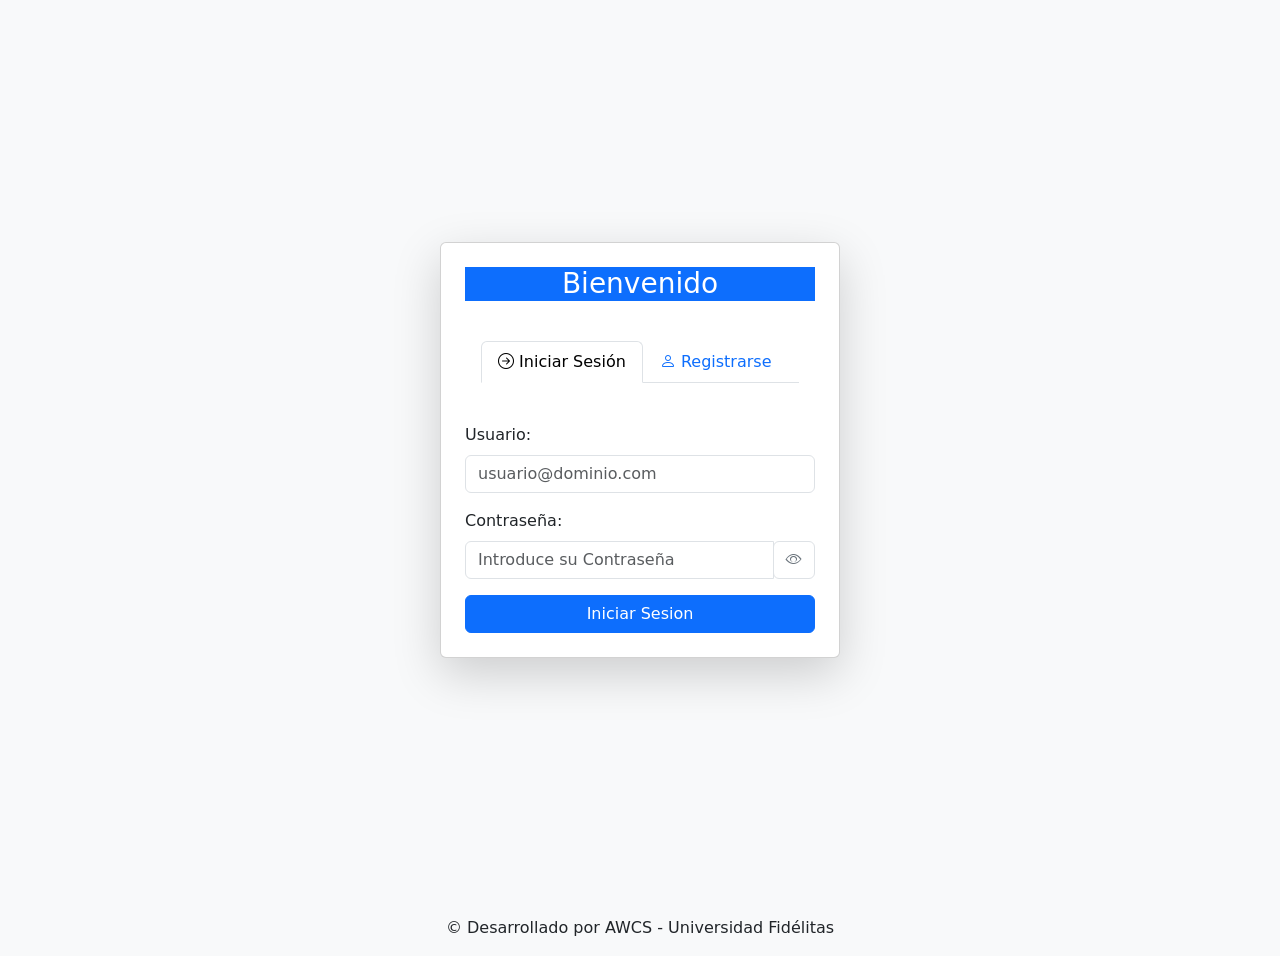
<file: index.html>
<!DOCTYPE html>
<html lang="en">
<head>
    <meta charset="UTF-8">
    <meta name="viewport" content="width=device-width, initial-scale=1.0">
    <link href="https://cdn.jsdelivr.net/npm/bootstrap@5.3.6/dist/css/bootstrap.min.css" rel="stylesheet">
    <link href="https://cdn.jsdelivr.net/npm/bootstrap-icons@1.11.3/font/bootstrap-icons.css" rel="stylesheet">
    <link href="./CSS/styles.css" rel="stylesheet">
    <title>Clase 05</title>
</head>
<body class="bg-light">
    <main>
        <div class="container d-flex justify-content-center align-items-center min-vh-100"> 
            <div class="card p-4 shadow-lg w-100" style="max-width: 400px;">
                <h3 Class="card-title text-center text-white bg-primary mb-4">Bienvenido</h3>
                <div class="card-body">
                    <ul class="nav nav-tabs mb-4" id="authTabs" role="tablist">
                        <li class="nav-item" role="presentation">
                            <button class="nav-link active" id="login-tab" data-bs-toggle="tab" data-bs-target="#login" type="button" role="tab" aria-controls="login" aria-selected="true">
                                <i class="bi bi-arrow-right-circle"></i> Iniciar Sesión
                            </button>
                        </li>
                        <li class="nav-item" role="presentation">
                            <button class="nav-link" id="register-tab" data-bs-toggle="tab" data-bs-target="#register" type="button" role="tab" aria-controls="register" aria-selected="false">
                                <i class="bi bi-person"></i> Registrarse
                            </button>
                        </li>
                    </ul>
                </div>
                <!-- Tab content-->
                <div class="tab-content" id="authTabsContent">
                    <!-- Tab Login-->
                    <div class="tab-pane fade show active" id="login" role="tabpanel" aria-labelledby="login-tab">
                        <form id="loginform" method="post">
                            <div class="mb-3">
                                <label class="form-label" for="user">Usuario:</label>
                                <input type="email" id="user" name="user" class="form-control" required placeholder="usuario@dominio.com">
                            </div>
                            <label for="password" class="form-label">Contraseña:</label>
                            <div class="input-group mb-3">
                                <input id="password" type="password" name="password" class="form-control" placeholder="Introduce su Contraseña" aria-label="Contraseña" required>
                                <button type="button" class="btn btn-outline-secondary border rounded-2" id="togglePassword" aria-label="Mostrar Contraseña" title="Mostrar Contraseña">
                                    <i class="bi bi-eye"></i>
                                </button>
                            </div>
                            <button type="submit" class="btn btn-primary w-100">Iniciar Sesion</button>
                            <div id="login-error" class="text-danger mt-3" style="display: none;">
                                <p>Correo o contraseña invalida</p>
                            </div>
                        </form>
                    </div>

                    <!--Tab Register-->
                    <div class="tab-pane fade show" id="register" role="tabpanel" aria-labelledby="register-tab">
                        <form id="registerform" method="post">
                            <div class="mb-3">
                                <label class="form-label" for="name">Nombre Completo:</label>
                                <input type="text" id="name" name="name" class="form-control" required placeholder="Juan Perez">
                            </div>
                            <div class="mb-3">
                                <label class="form-label" for="email">Correo Electronico:</label>
                                <input type="email" id="email" name="email" class="form-control" required placeholder="usuario@dominio.com">
                            </div>
                            <label for="register-password" class="form-label">Contraseña:</label>
                            <div class="input-group mb-3">
                                <input id="register-password" type="password" name="register-password" class="form-control" placeholder="Introduce su Contraseña" aria-label="Contraseña" required>
                                <button type="button" class="btn btn-outline-secondary border rounded-2" id="toggleRegisterPassword" aria-label="Mostrar Contraseña" title="Mostrar Contraseña">
                                    <i class="bi bi-eye"></i>
                                </button>
                            </div>
                            <label for="register-password-confirm" class="form-label">Confirmar Contraseña:</label>
                            <div class="input-group mb-3">
                                <input id="register-password-confirm" type="password" name="register-password-confirm" class="form-control" placeholder="Repite su Contraseña" aria-label="Contraseña" required>
                                <button type="button" class="btn btn-outline-secondary border rounded-2" id="toggleRegisterPasswordConfirm" aria-label="Mostrar Contraseña" title="Mostrar Contraseña">
                                    <i class="bi bi-eye"></i>
                                </button>
                            </div>
                            <button type="submit" class="btn btn-success w-100">Rgistrarse</button>
                            <div id="register-error" class="text-danger mt-3" style="display: none;">
                                <p>Error al registro. Verifica los datos</p>
                            </div>
                            <div id="register-success" class="text-success mt-3" style="display: none;">
                                <p>¡Registro exitoso! Redirigiendo...</p>
                            </div>
                        </form>
                    </div>
                </div>
            </div>
        </div>
    </main>
    <footer class="text-center mt-3">
        <p>&copy; Desarrollado por AWCS - Universidad Fidélitas</p>
    </footer>
    <script src="https://cdn.jsdelivr.net/npm/bootstrap@5.3.6/dist/js/bootstrap.bundle.min.js"></script>
    <script src="./JS/authentication.js"></script>
</body>
</html>
</file>
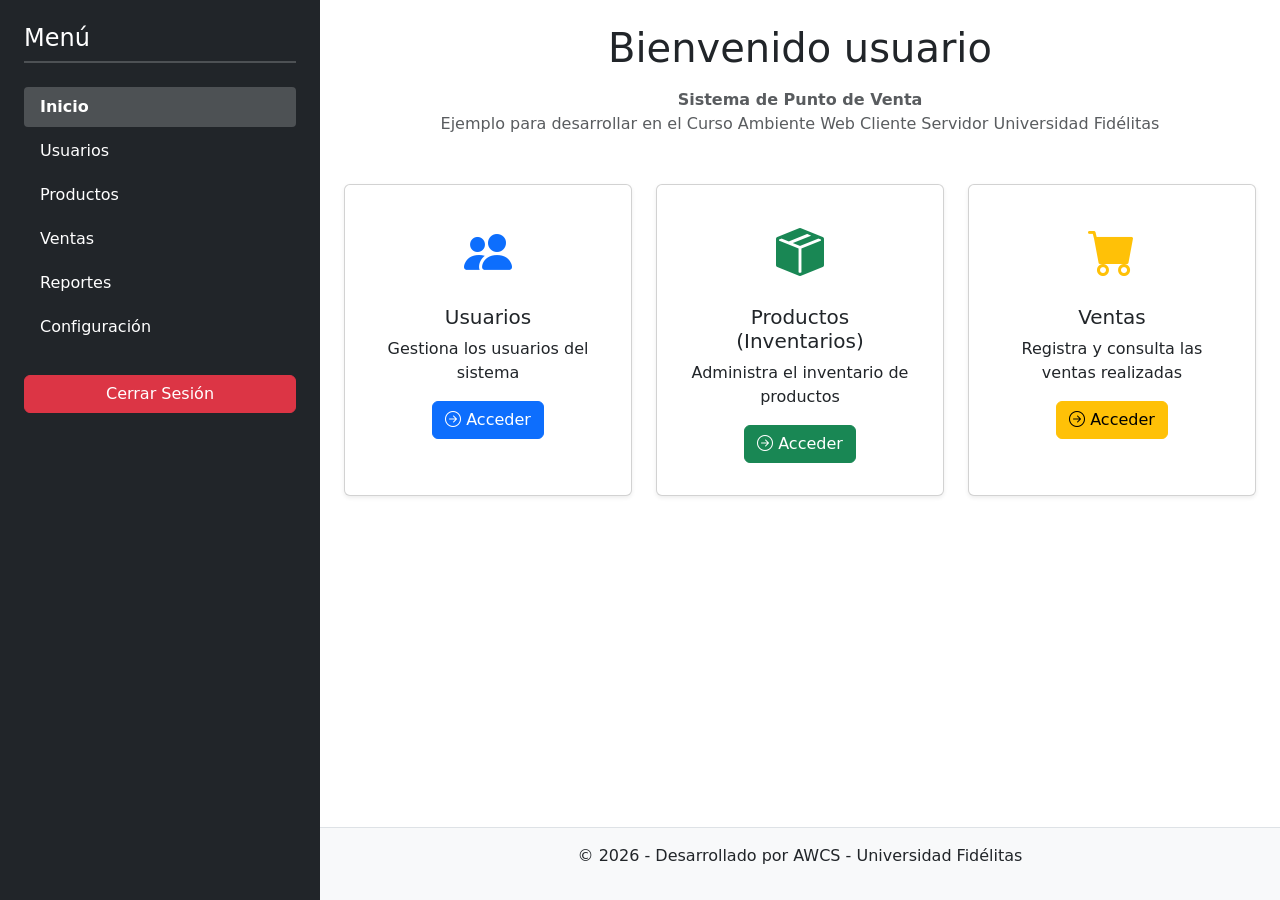
<file: home.html>
<!DOCTYPE html>
<html lang="es">
<head>
    <meta charset="UTF-8">
    <meta name="viewport" content="width=device-width, initial-scale=1.0">
    <link href="https://cdn.jsdelivr.net/npm/bootstrap@5.3.6/dist/css/bootstrap.min.css" rel="stylesheet">
    <link href="https://cdn.jsdelivr.net/npm/bootstrap-icons@1.11.3/font/bootstrap-icons.css" rel="stylesheet">
    <link href="./CSS/styles.css" rel="stylesheet">
    <title>Inicio</title>
</head>
<body>
    <div class="container-fluid min-vh-100">
        <div class="row min-vh-100" id="main-row">
            <!-- Navbar y footer se insertan dinámicamente aquí -->
            
            <main class="col-md-9 p-4">
                <h1 class="text-center mb-3">Bienvenido usuario</h1>
                <p class="text-center text-muted mb-5">
                    <strong>Sistema de Punto de Venta</strong><br>
                    Ejemplo para desarrollar en el Curso Ambiente Web Cliente Servidor Universidad Fidélitas
                </p>

                <!-- Cards de acceso rápido -->
                <div class="row g-4">
                    <div class="col-md-4">
                        <div class="card h-100 shadow-sm hover-card">
                            <div class="card-body text-center">
                                <div class="mb-3">
                                    <i class="bi bi-people-fill text-primary" style="font-size: 3rem;"></i>
                                </div>
                                <h5 class="card-title">Usuarios</h5>
                                <p class="card-text">Gestiona los usuarios del sistema</p>
                                <a href="./usuarios.html" class="btn btn-primary">
                                    <i class="bi bi-arrow-right-circle"></i> Acceder
                                </a>
                            </div>
                        </div>
                    </div>

                    <div class="col-md-4">
                        <div class="card h-100 shadow-sm hover-card">
                            <div class="card-body text-center">
                                <div class="mb-3">
                                    <i class="bi bi-box-seam-fill text-success" style="font-size: 3rem;"></i>
                                </div>
                                <h5 class="card-title">Productos (Inventarios)</h5>
                                <p class="card-text">Administra el inventario de productos</p>
                                <a href="./inventarios.html" class="btn btn-success">
                                    <i class="bi bi-arrow-right-circle"></i> Acceder
                                </a>
                            </div>
                        </div>
                    </div>

                    <div class="col-md-4">
                        <div class="card h-100 shadow-sm hover-card">
                            <div class="card-body text-center">
                                <div class="mb-3">
                                    <i class="bi bi-cart-fill text-warning" style="font-size: 3rem;"></i>
                                </div>
                                <h5 class="card-title">Ventas</h5>
                                <p class="card-text">Registra y consulta las ventas realizadas</p>
                                <a href="./ventas.html" class="btn btn-warning">
                                    <i class="bi bi-arrow-right-circle"></i> Acceder
                                </a>
                            </div>
                        </div>
                    </div>
                </div>
            </main>
        </div>
    </div>
    
    <script src="https://cdn.jsdelivr.net/npm/bootstrap@5.3.6/dist/js/bootstrap.bundle.min.js"></script>
    <script src="./JS/componentes.js"></script>
    <script>
        // Inicializar layout con la página actual
        initLayout('home');
    </script>
</body>
</html>
</file>
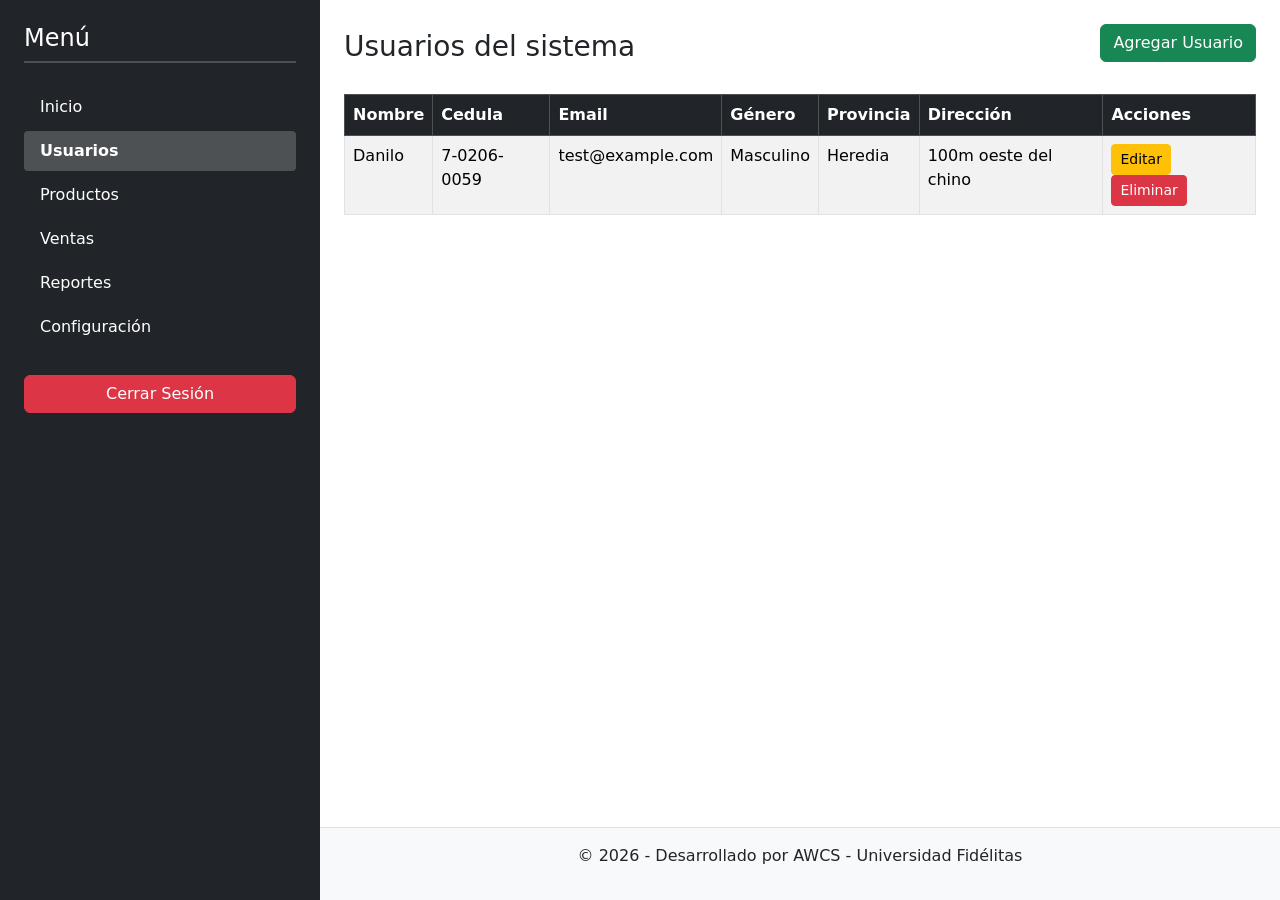
<file: usuarios.html>
<!DOCTYPE html>
<html lang="es">
<head>
    <meta charset="UTF-8">
    <meta name="viewport" content="width=device-width, initial-scale=1.0">
    <link href="https://cdn.jsdelivr.net/npm/bootstrap@5.3.6/dist/css/bootstrap.min.css" rel="stylesheet">
    <link href="https://cdn.jsdelivr.net/npm/bootstrap-icons@1.11.3/font/bootstrap-icons.css" rel="stylesheet">
    <link href="./CSS/styles.css" rel="stylesheet">
    <title>Usuarios</title>
</head>
<body>
    <div class="container-fluid">
        <div class="row min-vh-100" id="main-row">
            <!-- Navbar y footer se insertan dinámicamente aquí -->
            
            <main class="col-md-9 p-4">
                <div class="d-flex justify-content-between align-items-center mb-3">
                    <h3>Usuarios del sistema</h3>
                    <button class="btn btn-success mb-3" id="btnAgregar" data-bs-toggle="modal"
                        data-bs-target="#modalUsuarios">Agregar Usuario</button>
                </div>
                <table class="table table-bordered table-striped" id="tablaUsuarios">
                    <thead class="table-dark">
                        <tr>
                            <th>Nombre</th>
                            <th>Cedula</th>
                            <th>Email</th>
                            <th>Género</th>
                            <th>Provincia</th>
                            <th>Dirección</th>
                            <th>Acciones</th>
                        </tr>
                    </thead>
                    <tbody>
                        <tr>
                            <td>Danilo</td>
                            <td>7-0206-0059</td>
                            <td>test@example.com</td>
                            <td>Masculino</td>
                            <td>Heredia</td>
                            <td>100m oeste del chino</td>
                            <td>
                                <a href="#" class="btn btn-warning btn-sm btnEditar">Editar</a>
                                <a href="#" class="btn btn-danger btn-sm"
                                    onclick="return confirm('¿Está seguro de eliminar este usuario?')">Eliminar</a>
                            </td>
                        </tr>
                    </tbody>
                </table>
            </main>
        </div>
    </div>

    <!-- Modal de usuarios... -->
    <div class="modal fade" id="modalUsuarios" tabindex="-1" aria-labelledby="modalUsuariosLabel" aria-hidden="true">
        <div class="modal-dialog modal-dialog">
            <div class="modal-content">
                <div class="modal-header bg-primary text-white">
                    <h5 class="modal-title" id="modalUsuariosLabel">Registro de Usuarios</h5>
                    <button type="button" class="btn-close btn-close-white" data-bs-dismiss="modal"></button>
                </div>
                <div class="modal-body">
                    <form id="formUsuarios" method="post">
                        <div class="mb-3">
                            <label for="nombre" class="form-label">Nombre Completo:</label>
                            <input type="text" id="nombre" name="nombre" class="form-control" placeholder="Juan Pérez" required>
                        </div>
                        <div class="mb-3">
                            <label for="identificacion" class="form-label">Identificación:</label>
                            <input type="text" id="identificacion" name="identificacion" class="form-control" placeholder="X-XXXX-XXXX" required>
                        </div>
                        <div class="mb-3">
                            <label for="email" class="form-label">Correo electrónico:</label>
                            <input type="text" id="email" name="email" class="form-control" placeholder="usuario@dominio.com" required>
                        </div>
                        <div class="mb-3">
                            <label class="form-label d-block">Género:</label>
                            <div class="form-check form-check-inline">
                                <input class="form-check-input" type="radio" name="genero" id="femenino" value="Femenino">
                                <label class="form-check-label" for="femenino"> Femenino</label>
                            </div>
                            <div class="form-check form-check-inline">
                                <input class="form-check-input" type="radio" name="genero" id="masculino" value="Masculino">
                                <label class="form-check-label" for="masculino"> Masculino</label>
                            </div>
                            <div class="form-check form-check-inline">
                                <input class="form-check-input" type="radio" name="genero" id="otro" value="Otro">
                                <label class="form-check-label" for="otro"> Otro</label>
                            </div>
                        </div>
                        <div class="mb-3 mt-3">
                            <label class="form-label">Dirección:</label>
                            <div class="mb-3">
                                <label class="form-label" for="provincia">Provincia:</label>
                                <select name="provincia" id="provincia" class="form-select">
                                    <option value="-1">Seleccione una provincia</option>
                                    <option value="1">San José</option>
                                    <option value="2">Alajuela</option>
                                    <option value="3">Cartago</option>
                                    <option value="4">Heredia</option>
                                    <option value="5">Guanacaste</option>
                                    <option value="6">Puntarenas</option>
                                    <option value="7">Limón</option>
                                </select>
                            </div>
                            <div class="mb-3">
                                <label for="direccion" class="form-label">Dirección Exacta:</label>
                                <textarea cols="60" rows="5" class="form-control" id="direccion" name="direccion" placeholder="400 m sur del antigüo Higueron, donde esta el perro echado"></textarea>
                            </div>
                        </div>
                        <button type="submit" class="btn btn-success" id="btnGuardar">Guardar Usuario</button>
                    </form>
                </div>
            </div>
        </div>
    </div>

    <script src="https://cdn.jsdelivr.net/npm/bootstrap@5.3.6/dist/js/bootstrap.bundle.min.js"></script>
    <script src="./JS/componentes.js"></script>
    <script src="./JS/usuarios.js"></script>
    <script>
        // Inicializar layout con la página actual
        initLayout('usuarios');
    </script>
</body>
</html>
</file>
<file: CSS/styles.css>
/* Layout de Dashboard */
body {
    margin: 0;
    padding: 0;
    min-height: 100vh;
}

/* Contenedor principal con flexbox */
.container-fluid {
    display: flex;
    flex-direction: column;
    min-height: 100vh;
    padding: 0;
}

/* Row principal que contendrá el sidebar y el contenido */
.row.min-vh-100 {
    flex: 1;
    display: flex;
    flex-wrap: nowrap;
    margin: 0;
    width: 100%;
}

/* Sidebar - Navegación lateral */
aside.col-md-3 {
    position: fixed;
    top: 0;
    left: 0;
    height: 100vh;
    width: 25%;
    overflow-y: auto;
    flex-shrink: 0;
    padding: 1.5rem !important;
}

/* Contenedor del contenido principal - con espacio para el sidebar */
main.col-md-9 {
    margin-left: 25%;
    width: 75%;
    flex: 1;
    padding: 1.5rem;
    padding-bottom: 4rem;
}

/* Footer - ajustado para estar dentro del row */
.row.min-vh-100 footer {
    position: fixed;
    bottom: 0;
    left: 25%;
    width: 75%;
    padding: 1rem;
    background-color: #f8f9fa;
    border-top: 1px solid #dee2e6;
    text-align: center;
    z-index: 10;
}

/* Estilos adicionales para mejorar la apariencia */
aside h4 {
    border-bottom: 2px solid rgba(255, 255, 255, 0.2);
    padding-bottom: 0.5rem;
}

aside .nav-link {
    border-radius: 0.25rem;
    margin-bottom: 0.25rem;
    transition: background-color 0.3s ease;
}

aside .nav-link:hover {
    background-color: rgba(255, 255, 255, 0.1);
}

/* Estado activo del nav */
aside .nav-link.active {
    background-color: rgba(255, 255, 255, 0.2);
    font-weight: bold;
}

/* Estilos para las cards del home */
.hover-card {
    transition: transform 0.3s ease, box-shadow 0.3s ease;
    cursor: pointer;
}

.hover-card:hover {
    transform: translateY(-10px);
    box-shadow: 0 0.5rem 1rem rgba(0, 0, 0, 0.15) !important;
}

.hover-card .card-body {
    padding: 2rem;
}

/* Responsivo - En pantallas pequeñas */
@media (max-width: 768px) {
    .container-fluid {
        flex-direction: column;
    }
    
    .row.min-vh-100 {
        flex-wrap: wrap;
    }
    
    aside.col-md-3 {
        position: relative;
        width: 100%;
        height: auto;
    }
    
    main.col-md-9 {
        margin-left: 0;
        width: 100%;
    }
    
    .row.min-vh-100 footer {
        position: relative;
        left: 0;
        width: 100%;
    }
}
</file>
